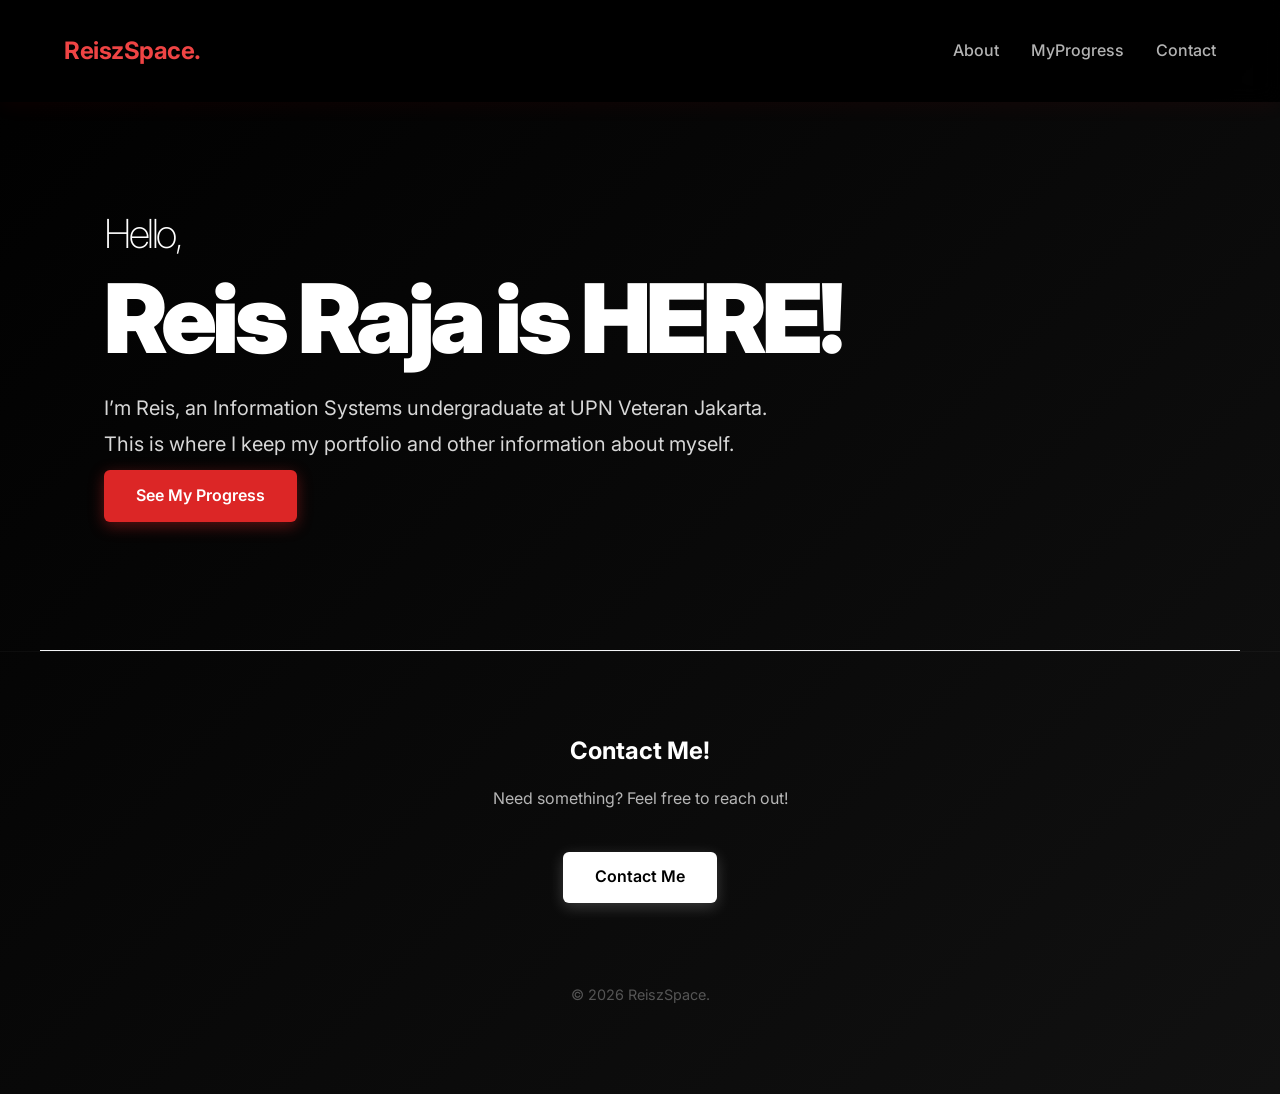
<file: index.html>
<!DOCTYPE html>
<html lang="id">
<head>
    <meta charset="UTF-8">
    <meta name="viewport" content="width=device-width, initial-scale=1.0">
    <title>Personal Website | Reis Raja</title>
    <link rel="icon" type="image/png" href="remure-icon.png">
    <link rel="stylesheet" href="style.css">
    <!-- Menggunakan font 'Inter' yang modern dari Google Fonts -->
    <link href="https://fonts.googleapis.com/css2?family=Inter:wght@300;400;600&display=swap" rel="stylesheet">
</head>
<body>

    <nav>
        <a href="index.html" class="logo">ReiszSpace.</a>
        <ul class="nav-links">
            <li><a href="about.html">About</a></li>
            <li><a href="progress.html">MyProgress</a></li>
            <li><a href="contact.html">Contact</a></li>
        </ul>
    </nav>

    <header id="beranda">
        <h3>Hello,</h3>
        <h1>Reis Raja is HERE!</h1>
        <!-- Nanti kalimat pembukanya bisa kamu pilih dari saran di bawah dan masukkan ke dalam tag <p> ini -->
        <p>I’m Reis, an Information Systems undergraduate at UPN Veteran Jakarta. This is where I keep my portfolio and other information about myself.</p>
        <a href="progress.html" class="btn">See My Progress</a>
    </header>

    <footer id="kontak">
        <h2>Contact Me!</h2>
        <p>Need something? Feel free to reach out!</p>
        <a href="contact.html" class="btn">Contact Me</a>
        <p class="copyright">&copy; 2026 ReiszSpace.</p>
    </footer>

</body>
</html>
</file>
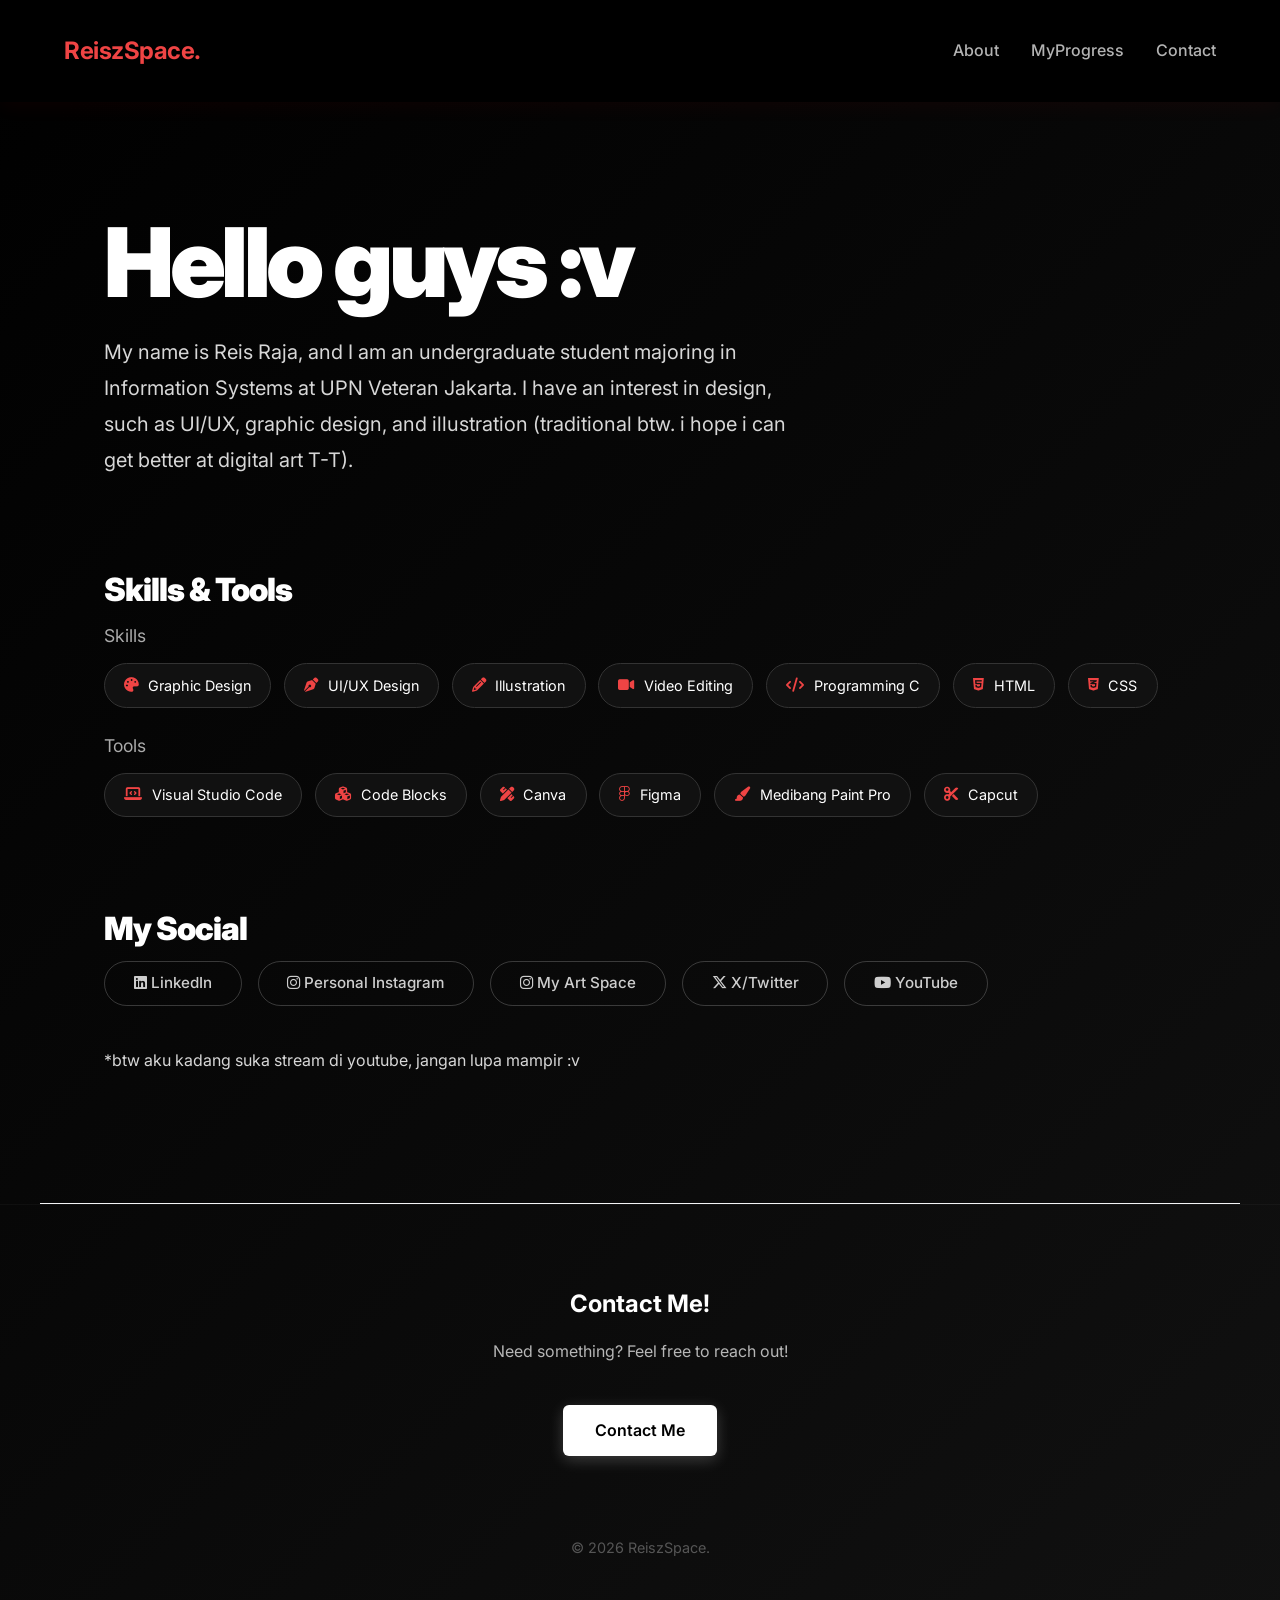
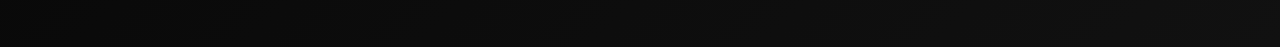
<file: about.html>
<!DOCTYPE html>
<html lang="id">
<head>
    <meta charset="UTF-8">
    <meta name="viewport" content="width=device-width, initial-scale=1.0">
    <title>About | Reis Raja</title>
    <link rel="icon" type="image/png" href="remure-icon.png">
    <link rel="stylesheet" href="style.css">
    <link href="https://fonts.googleapis.com/css2?family=Inter:wght@300;400;600;700&display=swap" rel="stylesheet">
    <link rel="stylesheet" href="https://cdnjs.cloudflare.com/ajax/libs/font-awesome/6.5.1/css/all.min.css">
</head>
<body>

   <nav>
        <a href="index.html" class="logo">ReiszSpace.</a>
        <ul class="nav-links">
            <li><a href="about.html">About</a></li>
            <li><a href="progress.html">MyProgress</a></li>
            <li><a href="contact.html">Contact</a></li>
        </ul>
    </nav>

    <header id="beranda">
        <h1>Hello guys :v</h1>
        <p>My name is Reis Raja,
             and I am an undergraduate student majoring
             in Information Systems at UPN Veteran Jakarta.
               I have an interest in design, such as UI/UX, graphic design, 
               and illustration (traditional btw. i hope i can get better at digital art T-T).</p>

        <h2>Skills & Tools</h2>      
            <div class="skills-category">
                <h4>Skills</h4>
                <div class="skills-list">
                    <span class="skill-tag"><i class="fa-solid fa-palette"></i> Graphic Design</span>
                    <span class="skill-tag"><i class="fa-solid fa-pen-nib"></i> UI/UX Design</span>
                    <span class="skill-tag"><i class="fa-solid fa-pencil"></i> Illustration</span>
                    <span class="skill-tag"><i class="fa-solid fa-video"></i> Video Editing</span>
                    <span class="skill-tag"><i class="fa-solid fa-code"></i> Programming C</span>
                    <span class="skill-tag"><i class="fa-brands fa-html5"></i> HTML</span>
                    <span class="skill-tag"><i class="fa-brands fa-css3-alt"></i> CSS</span>
                </div>
            </div>

            <!-- Kategori Tools -->
            <div class="skills-category">
                <h4>Tools</h4>
                <div class="skills-list">
                    <span class="skill-tag tool-vscode"><i class="fa-solid fa-laptop-code"></i> Visual Studio Code</span>
                    <span class="skill-tag tool-codeblocks"><i class="fa-solid fa-cubes"></i> Code Blocks</span>
                    <span class="skill-tag tool-canva"><i class="fa-solid fa-pen-ruler"></i> Canva</span>
                    <span class="skill-tag tool-figma"><i class="fa-brands fa-figma"></i> Figma</span>
                    <span class="skill-tag tool-medibang"><i class="fa-solid fa-paintbrush"></i> Medibang Paint Pro</span>
                    <span class="skill-tag tool-capcut"><i class="fa-solid fa-scissors"></i> Capcut</span>
                </div>
            </div>
        </div>

        <h2>My Social</h2>       
        <div class="social-links">
            <a href="https://www.linkedin.com/in/reisrajaana" target="_blank" class="social-btn btn-linkedin">
                <i class="fa-brands fa-linkedin"></i> LinkedIn
            </a>
            <a href="https://www.instagram.com/rejsraja/" target="_blank" class="social-btn btn-instagram">
                <i class="fa-brands fa-instagram"></i> Personal Instagram
            </a> 
            <a href="https://www.instagram.com/remure.art/" target="_blank" class="social-btn btn-instagram">
                <i class="fa-brands fa-instagram"></i> My Art Space
            </a>
            <a href="https://x.com/Mure_r5" target="_blank" class="social-btn btn-x">
                <i class="fa-brands fa-x-twitter"></i> X/Twitter
            </a>
            <a href="https://www.youtube.com/@Reisz22" target="_blank" class="social-btn btn-youtube">
                <i class="fa-brands fa-youtube"></i> YouTube
            </a>
        </div> 

        <p1>*btw aku kadang suka stream di youtube, jangan lupa mampir :v</p1>

    </header>

     <footer id="kontak">
        <h2>Contact Me!</h2>
        <p>Need something? Feel free to reach out!</p>
        <a href="contact.html" class="btn">Contact Me</a>
        <p class="copyright">&copy; 2026 ReiszSpace.</p>
    </footer>

</body>
</html>
</file>
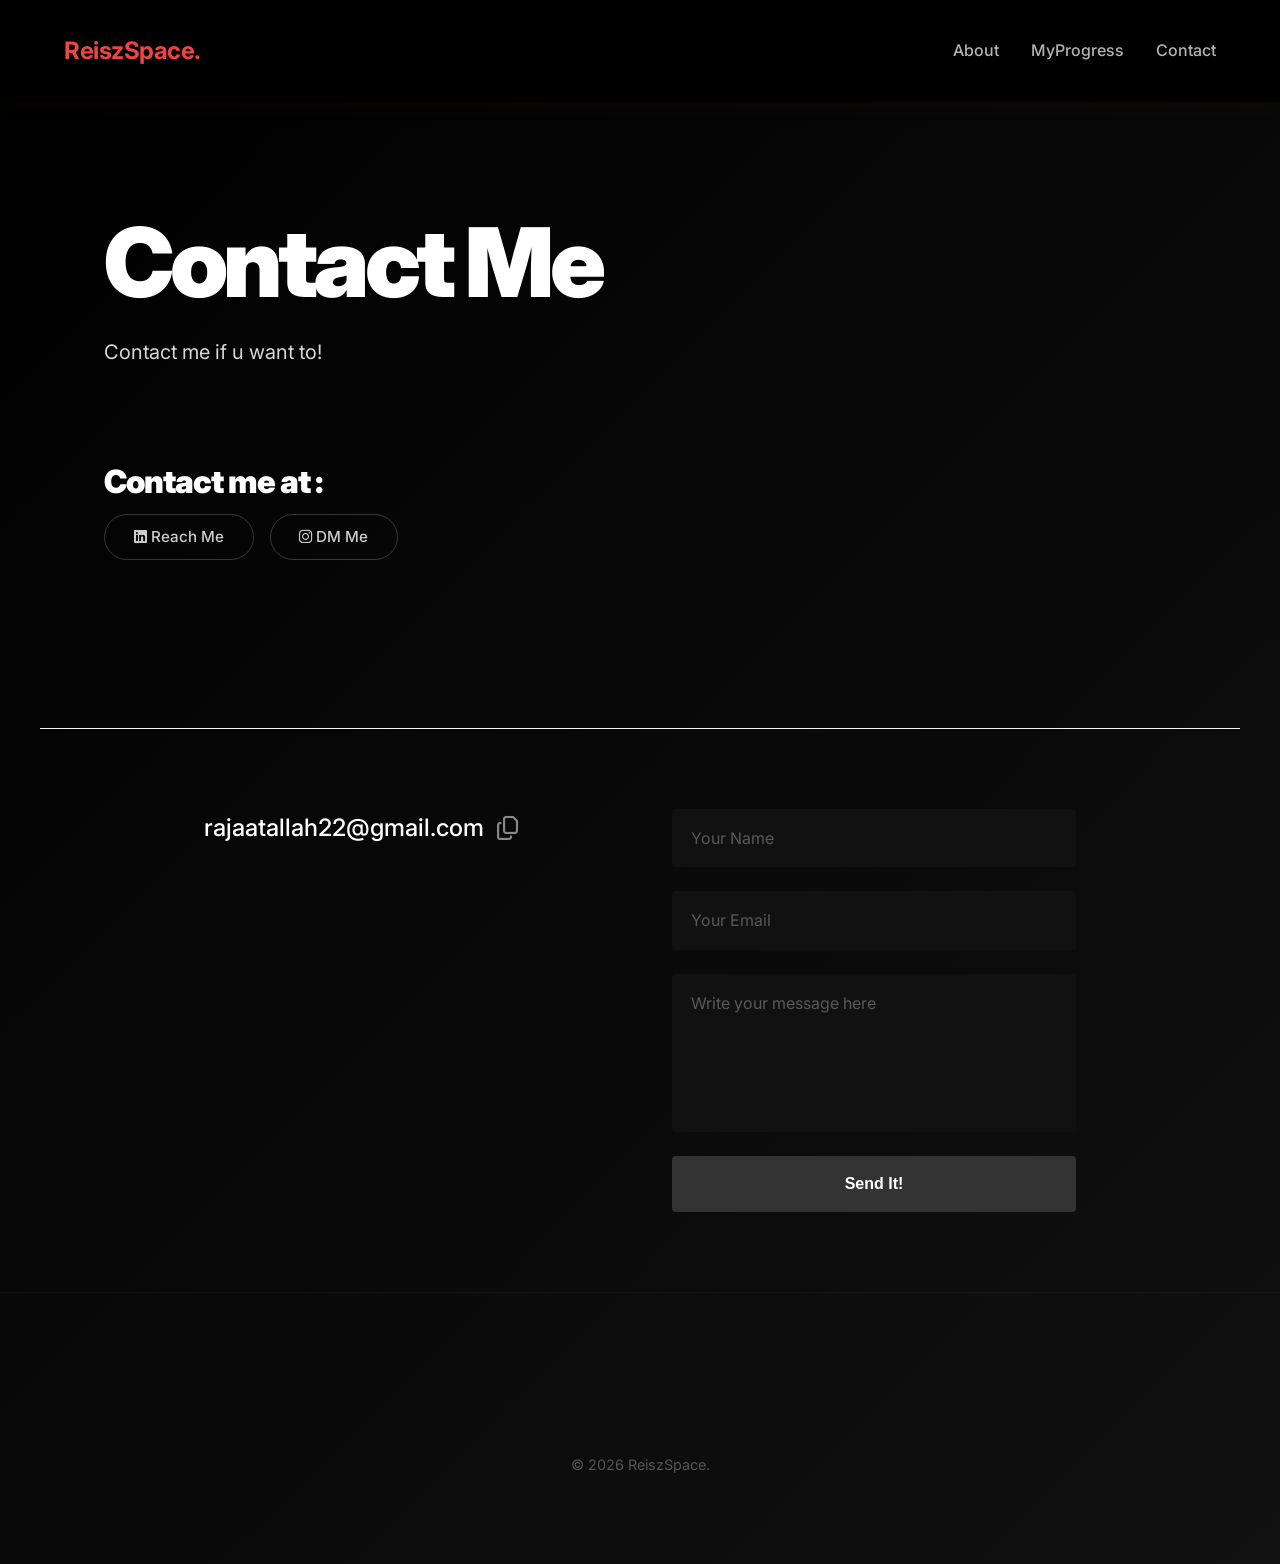
<file: contact.html>
<!DOCTYPE html>
<html lang="id">
<head>
    <meta charset="UTF-8">
    <meta name="viewport" content="width=device-width, initial-scale=1.0">
    <title>Contact | Reis Raja</title>
    <link rel="icon" type="image/png" href="remure-icon.png">
    <link rel="stylesheet" href="style.css">
    <link href="https://fonts.googleapis.com/css2?family=Inter:wght@300;400;600;700&display=swap" rel="stylesheet">
    <link rel="stylesheet" href="https://cdnjs.cloudflare.com/ajax/libs/font-awesome/6.5.1/css/all.min.css">
</head>
<body>

    <nav>
        <a href="index.html" class="logo">ReiszSpace.</a>
        <ul class="nav-links">
            <li><a href="about.html">About</a></li>
            <li><a href="progress.html">MyProgress</a></li>
            <li><a href="contact.html">Contact</a></li>
        </ul>
    </nav>

    <header id="beranda">
        <h1>Contact Me</h1>
        <p>Contact me if u want to!</p>
        <h2>Contact me at :</h2>

        <div class="social-links">
            <a href="https://www.linkedin.com/in/reisrajaana" target="_blank" class="social-btn btn-linkedin">
                <i class="fa-brands fa-linkedin"></i> Reach Me
            </a>
            <a href="https://www.instagram.com/rejsraja/" target="_blank" class="social-btn btn-instagram">
                <i class="fa-brands fa-instagram"></i> DM Me
            </a>
        </div>
    </header>

    <section class="contact-section">
        <div class="contact-wrapper">
            <!-- Kolom Kiri: Info Email -->
            <div class="contact-left">
                <p class="email-text">
                    <!-- TAG SPAN SUDAH DIPERBAIKI DAN DIBERI ID -->
                    <span id="email-address">rajaatallah22@gmail.com</span>
                    <i class="fa-regular fa-copy" title="Copy Email" onclick="copyEmail()"></i>
                </p>
            </div>

            <!-- Kolom Kanan: Form -->
            <div class="contact-right">
                <form action="https://formspree.io/f/mwleovyo" method="POST" class="contact-form">
                    <input type="text" name="name" placeholder="Your Name" required>
                    <input type="email" name="email" placeholder="Your Email" required>
                    <textarea name="message" placeholder="Write your message here" rows="6" required></textarea>
                    <button type="submit" class="btn-submit">Send It!</button>
                </form>
            </div>
        </div>
    </section>

    <script>
        function copyEmail() {
            var emailText = document.getElementById("email-address").innerText;
            navigator.clipboard.writeText(emailText).then(function() {
                alert("Email berhasil disalin: " + emailText);
            }).catch(function(err) {
                console.error("Gagal menyalin email: ", err);
            });
        }
    </script>

     <footer id="kontak">
        <p class="copyright">&copy; 2026 ReiszSpace.</p>
    </footer>

</body> 
</html>
</file>
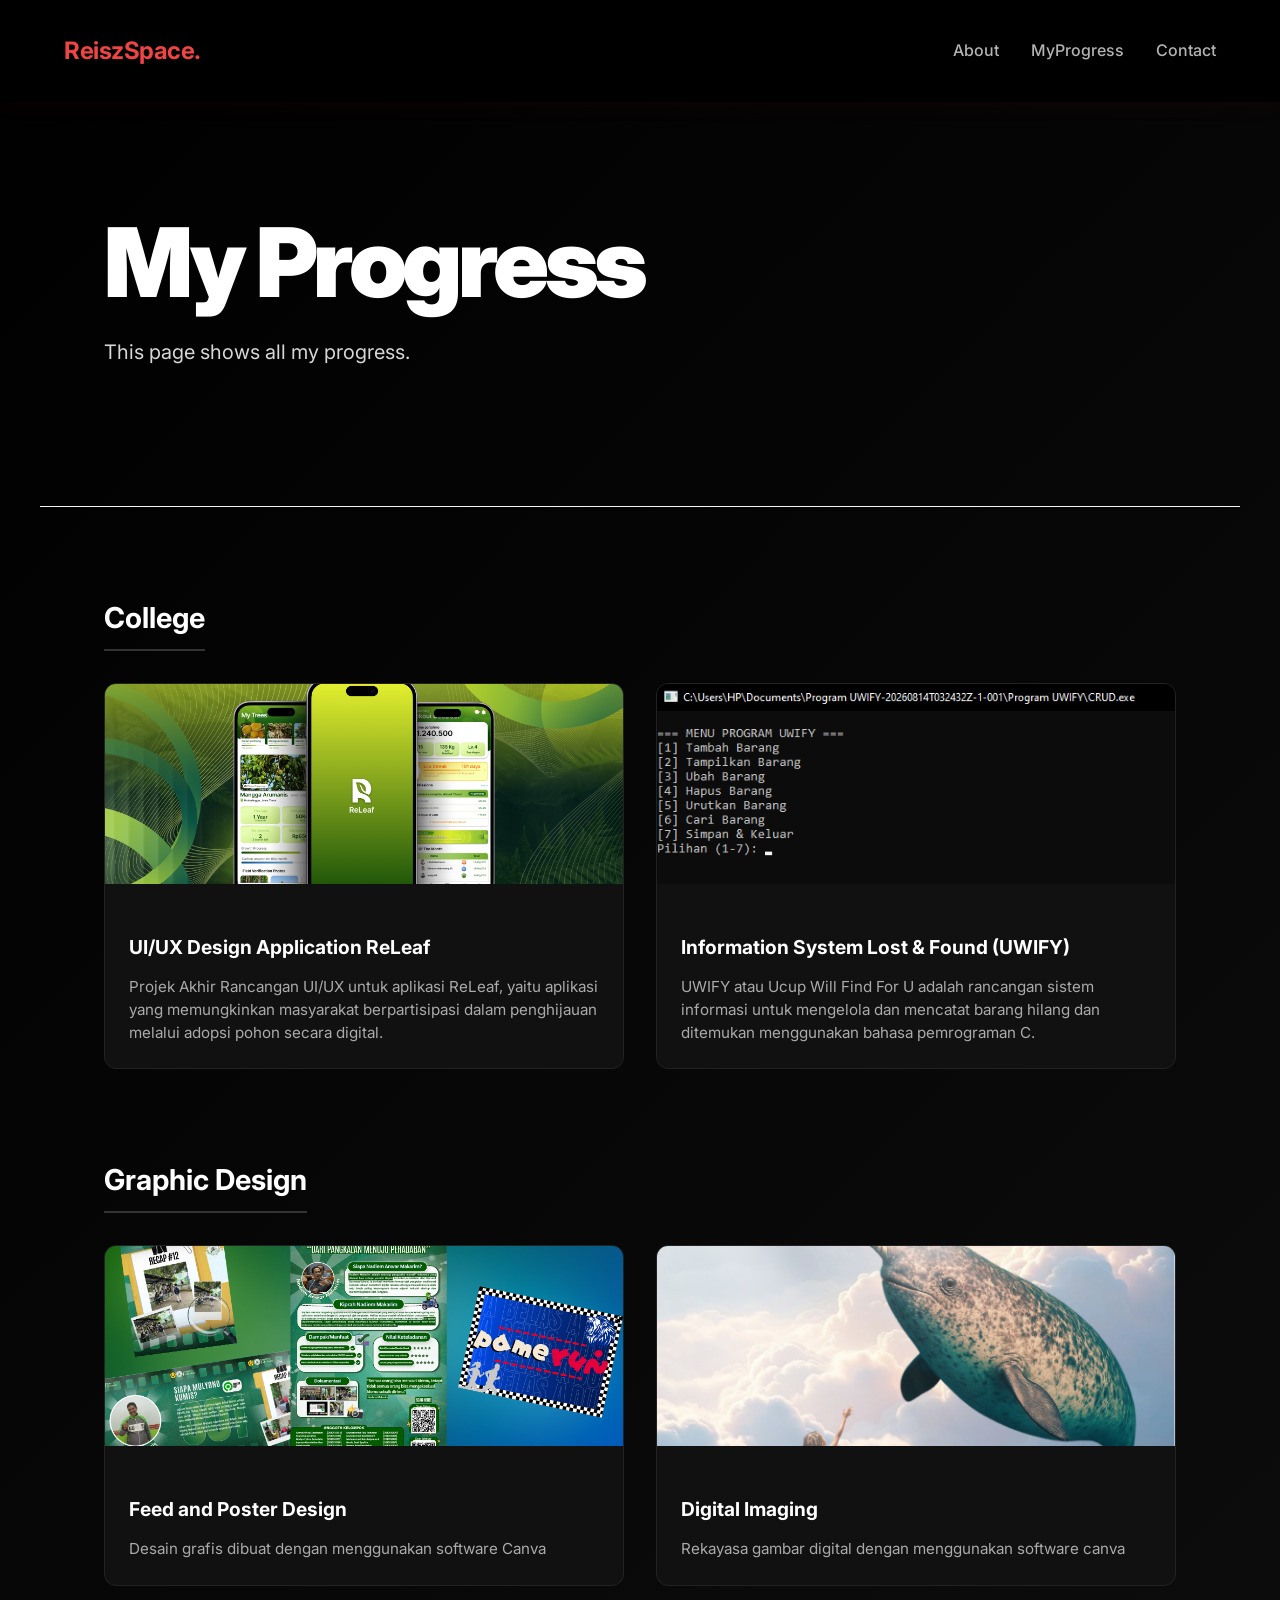
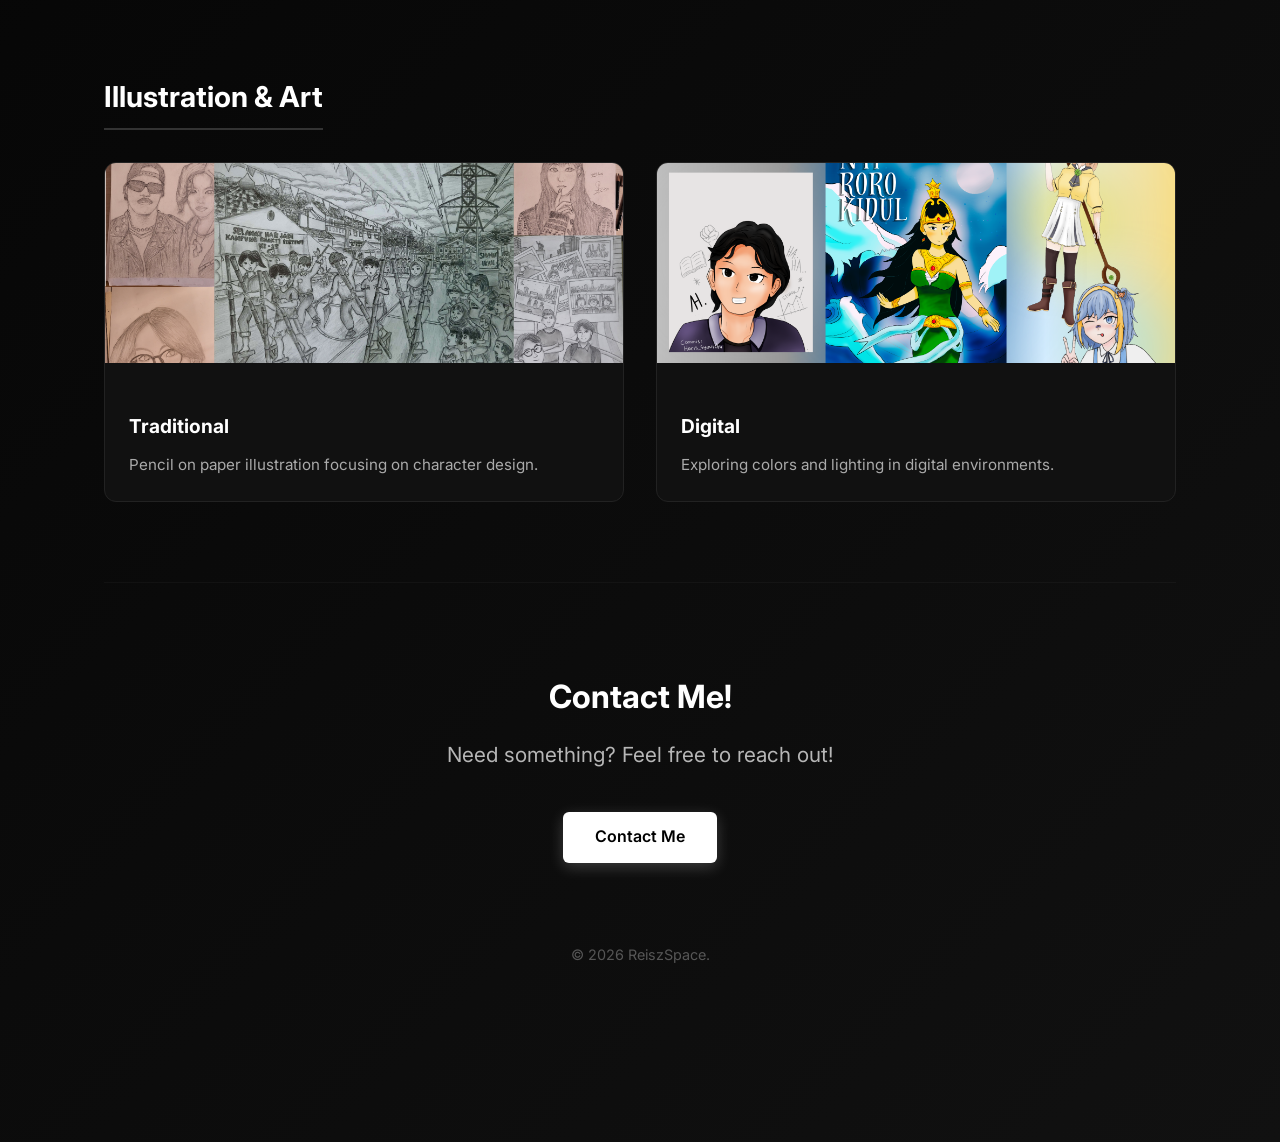
<file: progress.html>
<!DOCTYPE html>
<html lang="id">
<head>
    <meta charset="UTF-8">
    <meta name="viewport" content="width=device-width, initial-scale=1.0">
    <title>See Progress | Reis Raja</title>
    <link rel="icon" type="image/png" href="remure-icon.png">
    <link rel="stylesheet" href="style.css">
    <link href="https://fonts.googleapis.com/css2?family=Inter:wght@300;400;600;700&display=swap" rel="stylesheet">
</head>
<body>

   <nav>
        <a href="index.html" class="logo">ReiszSpace.</a>
        <ul class="nav-links">
            <li><a href="about.html">About</a></li>
            <li><a href="progress.html">MyProgress</a></li>
            <li><a href="contact.html">Contact</a></li>
        </ul>
    </nav>

    <header id="beranda">
        <h1>My Progress</h1>
        <p>This page shows all my progress.</p>
    </header>

    <section class="portfolio-section">
        <div class="portfolio-category">
            <h2 class="category-title">College</h2>
            <div class="portfolio-grid">
                <a href="Releaf.html" class="portfolio-card">
                    <img src="Releaf-Project.png" alt="Releaf" class="card-image">
                    <div class="card-content">
                        <h3>UI/UX Design Application ReLeaf</h3>
                        <p>Projek Akhir Rancangan UI/UX untuk aplikasi ReLeaf, yaitu aplikasi yang memungkinkan masyarakat berpartisipasi dalam penghijauan melalui adopsi pohon secara digital.   </p>
                    </div>
                </a>

                <a href="UWIFY.html" class="portfolio-card">
                    <img src="UWIFY.png" alt="UWIFY" class="card-image">
                    <div class="card-content">
                        <h3>Information System Lost & Found (UWIFY)</h3>
                        <p>UWIFY atau Ucup Will Find For U adalah rancangan sistem informasi untuk mengelola dan mencatat barang hilang dan ditemukan menggunakan bahasa pemrograman C.</p>
                    </div>
                </a>
            </div>
        </div>

         <div class="portfolio-category">
            <h2 class="category-title">Graphic Design</h2>
            <div class="portfolio-grid">
                <a href="graphic-design.html" class="portfolio-card">
                    <img src="graphic-design.png" alt="Graphic Design" class="card-image">
                    <div class="card-content">
                        <h3>Feed and Poster Design</h3>
                        <p>Desain grafis dibuat dengan menggunakan software Canva</p>
                    </div>
                </a>
                <a href="digital-imaging.html" class="portfolio-card">
                    <img src="shado.png" alt="Digital Imaging" class="card-image">
                    <div class="card-content">
                        <h3>Digital Imaging</h3>
                        <p>Rekayasa gambar digital dengan menggunakan software canva</p>
                    </div>
                </a>
            </div>
        </div>

        <div class="portfolio-category">
            <h2 class="category-title">Illustration & Art</h2>
            <div class="portfolio-grid">
                <!-- Kartu Proyek 1 -->
                <a href="traditional-art.html" class="portfolio-card">
                    <img src="tradisional-art.png" alt="Traditional Art" class="card-image">
                    <div class="card-content">
                        <h3>Traditional</h3>
                        <p>Pencil on paper illustration focusing on character design.</p>
                    </div>
                </a>
                <!-- Kartu Proyek 2 -->
                <a href="digital-art.html" class="portfolio-card">
                    <img src="digital-art.png" alt="Digital Art" class="card-image">
                    <div class="card-content">
                        <h3>Digital</h3>
                        <p>Exploring colors and lighting in digital environments.</p>
                    </div>
                </a>
            </div>
        </div>

     <footer id="kontak">
        <h2>Contact Me!</h2>
        <p>Need something? Feel free to reach out!</p>
        <a href="contact.html" class="btn">Contact Me</a>
        <p class="copyright">&copy; 2026 ReiszSpace.</p>
    </footer>

</body>
</html>
</file>
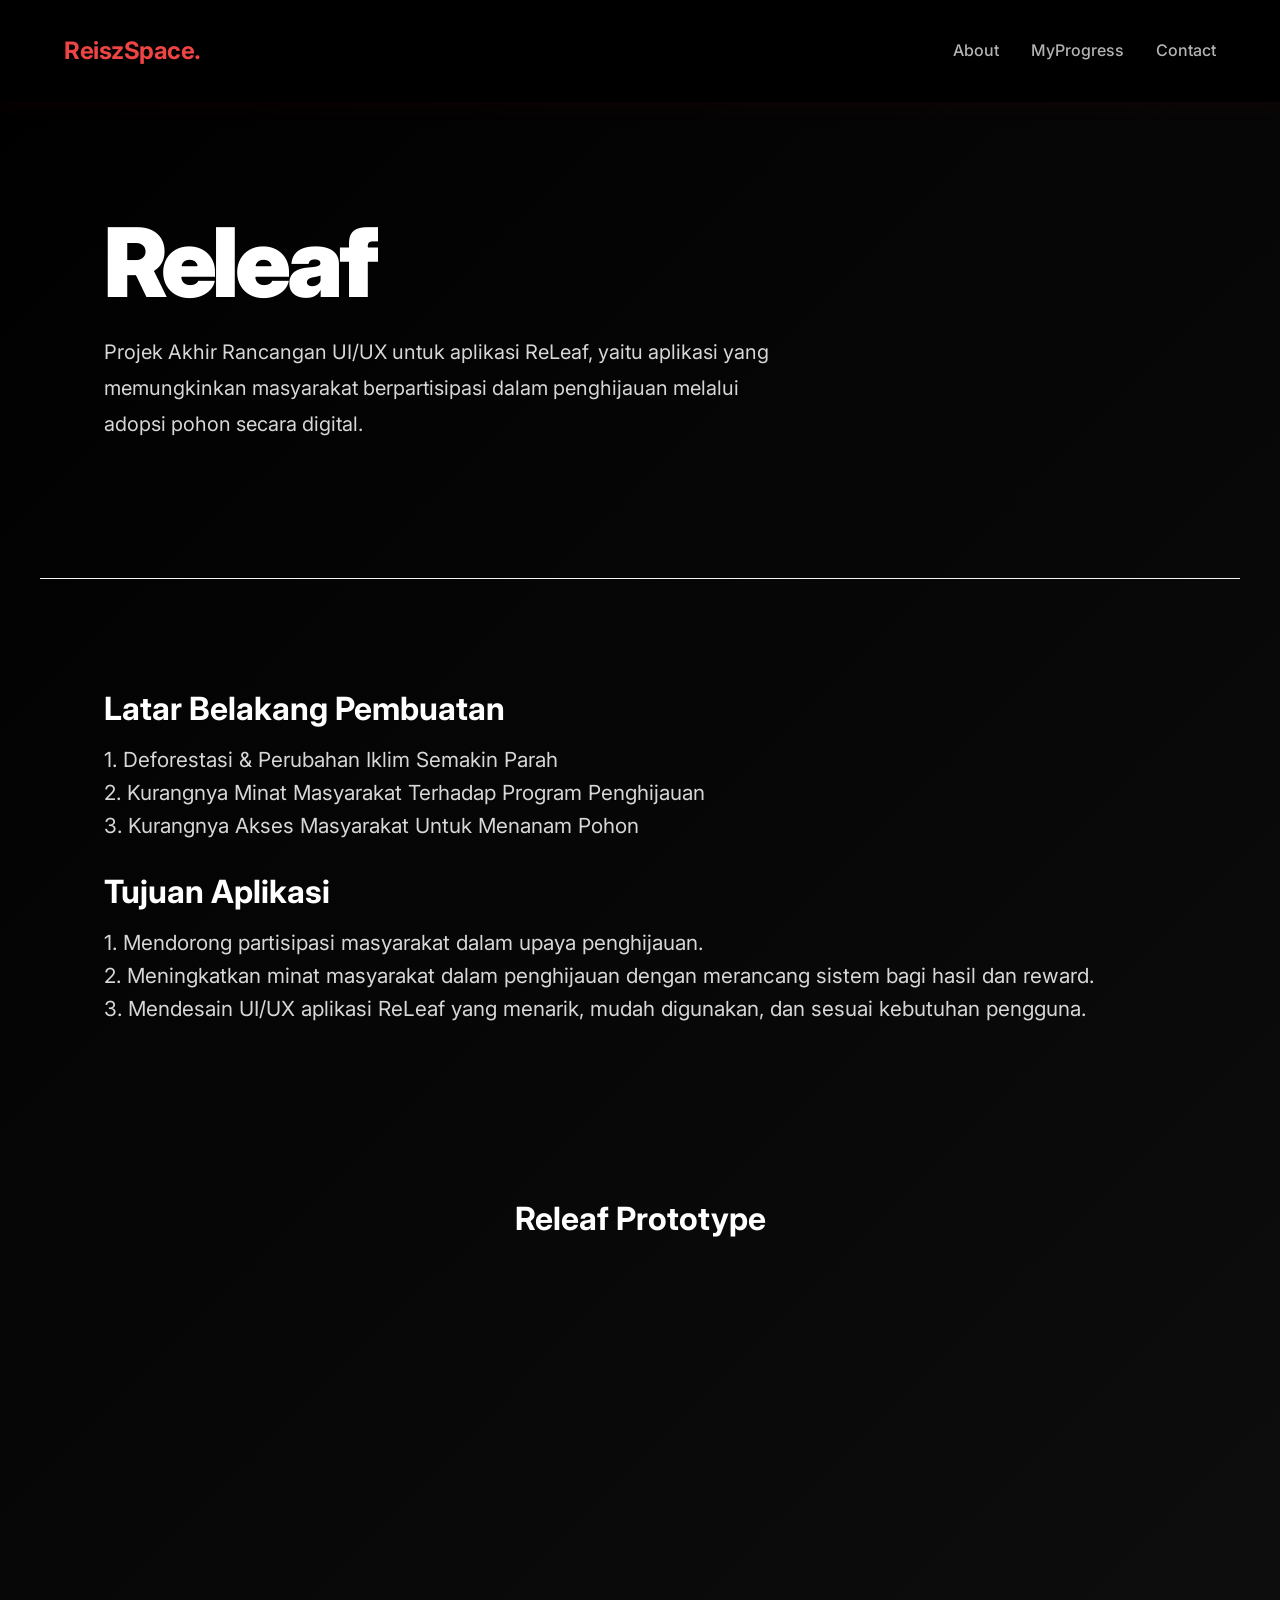
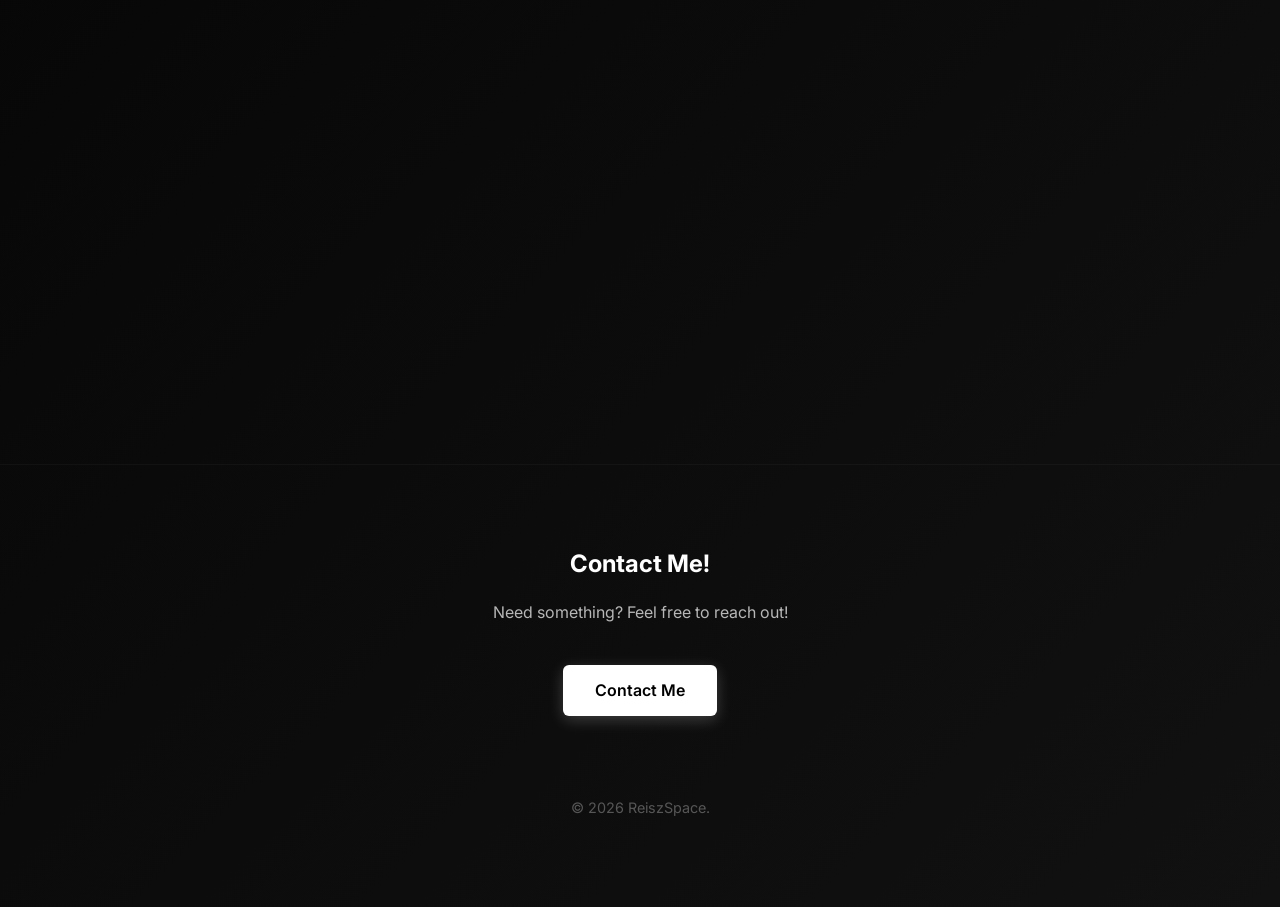
<file: Releaf.html>
<!DOCTYPE html>
<html lang="id">
<head>
    <meta charset="UTF-8">
    <meta name="viewport" content="width=device-width, initial-scale=1.0">
    <title>Releaf | Reis Raja</title>
    <link rel="icon" type="image/png" href="remure-icon.png">
    <link rel="stylesheet" href="style.css">
    <!-- Menggunakan font 'Inter' yang modern dari Google Fonts -->
    <link href="https://fonts.googleapis.com/css2?family=Inter:wght@300;400;600&display=swap" rel="stylesheet">
</head>

<body>
    <nav>
        <a href="index.html" class="logo">ReiszSpace.</a>
        <ul class="nav-links">
            <li><a href="about.html">About</a></li>
            <li><a href="progress.html">MyProgress</a></li>
            <li><a href="contact.html">Contact</a></li>
        </ul>
    </nav>

    <header id="beranda">
        <h1>Releaf</h1>
        <p>Projek Akhir Rancangan UI/UX untuk aplikasi ReLeaf, yaitu aplikasi yang 
            memungkinkan masyarakat berpartisipasi dalam penghijauan melalui adopsi pohon secara digital.</p>
    </header>

    <section class="Releaf-penjelasan">
        <h3>Latar Belakang Pembuatan</h3>
        <p>1. Deforestasi & Perubahan Iklim Semakin Parah</p>
        <p>2. Kurangnya Minat Masyarakat Terhadap Program Penghijauan</p>
        <p>3. Kurangnya Akses Masyarakat Untuk Menanam Pohon</p>

        <h3>Tujuan Aplikasi</h3>
        <p>1. Mendorong partisipasi masyarakat dalam upaya penghijauan.</p>
        <p>2. Meningkatkan minat masyarakat dalam penghijauan dengan merancang sistem bagi hasil dan reward.</p>
        <p>3. Mendesain UI/UX aplikasi ReLeaf yang menarik, mudah digunakan, dan sesuai kebutuhan pengguna.</p>
    </section>

    <section class="Figma-showcase">
         <h2>Releaf Prototype</h2>
         <div class="iframe-container">
            <iframe style="border: 1px solid rgba(0, 0, 0, 0.1);" width="800" height="450" src="https://embed.figma.com/proto/GUCcZy2x4LVSOdrghHHAKM/Releaf-Kelompok-2?node-id=32-89&p=f&scaling=scale-down&content-scaling=fixed&page-id=0%3A1&starting-point-node-id=29%3A2&show-proto-sidebar=1&embed-host=share" allowfullscreen></iframe>
         </div>
    </section>


     <footer id="kontak">
        <h2>Contact Me!</h2>
        <p>Need something? Feel free to reach out!</p>
        <a href="contact.html" class="btn">Contact Me</a>
        <p class="copyright">&copy; 2026 ReiszSpace.</p>
    </footer>
</body>
</file>
<file: style.css>
/* Reset dasar dan pengaturan font */
* {
    margin: 0;
    padding: 0;
    box-sizing: border-box;
}

a {
    text-decoration: none;
}

/* --- ANIMASI TRANSISI HALAMAN --- */
@keyframes fadeIn {
    0% {
        opacity: 0;
    }
    100% {
        opacity: 1;
    }
}

@keyframes slideDown {
    0% {
        opacity: 0;
        transform: translateY(-30px); /* Mulai dari posisi 30px lebih tinggi */
    }
    100% {
        opacity: 1;
        transform: translateY(0); /* Kembali ke posisi asli */
    }
}

@keyframes slideInLeft {
    0% {
        opacity: 0;
        transform: translateX(-50px); /* Mulai dari posisi 50px di sebelah kiri */
    }
    100% {
        opacity: 1;
        transform: translateX(0);
    }
}

@keyframes slideInRight {
    0% {
        opacity: 0;
        transform: translateX(50px); /* Mulai dari posisi 50px di sebelah kanan */
    }
    100% {
        opacity: 1;
        transform: translateX(0);
    }
}

body {
    font-family: 'Inter', sans-serif;
    background: linear-gradient(135deg, #000000 0%, #111111 100%);
    color: rgba(255, 255, 255, 0.9);
    line-height: 1.6;
    min-height: 100vh;
    animation: fadeIn 0.3s ease-in-out;
}

/* Navigasi - Tema Gelap Peat Glassmorphism */
nav {
    display: flex;
    justify-content: space-between;
    align-items: center;
    padding: 2rem 5%;
    /* Background hitam transparan */
    background-color: rgba(0, 0, 0, 0.9);
    backdrop-filter: blur(10px);
    -webkit-backdrop-filter: blur(10px);
    /* Bayangan halus agar menu terlihat mengambang */
    box-shadow: 0 4px 20px rgba(255, 0, 0, 0.05); /* Bayangan merah super tipis */
    position: sticky;
    top: 0;
    z-index: 100;
    animation: slideDown 0.6s ease-out forwards;
}

.logo {
    font-size: 1.5rem;
    font-weight: 700;
    letter-spacing: -0.5px;
    /* Logo menggunakan warna merah terang menyala agar POP */
    color: #ef4444; 
}

.nav-links {
    list-style: none;
    display: flex;
    gap: 2rem;
}

.nav-links a {
    text-decoration: none;
    /* Teks menu abu-abu terang */
    color: rgba(255, 255, 255, 0.7);
    font-weight: 500;
    transition: color 0.3s;
}

.nav-links a:hover {
    /* Teks menu putih penuh saat hover */
    color: #ffffff;
}

/* Bagian Header / Beranda */
header {
    text-align: left; /* Mengubah teks menjadi rata kiri */
    padding: 7rem 5% 8rem; /* Menambah jarak atas agar lebih lega */
    background: transparent;
    border-bottom: 1px solid #f3f4f6;
    max-width: 1200px;
    margin: 0 auto;
    animation: slideInLeft 0.8s ease-out forwards;
}

header h1 {
    font-size: 6rem; /* Ukuran font raksasa ala Framer */
    font-weight: 1000; /* Dibuat sangat tebal */
    margin-bottom: 1.5rem;
    letter-spacing: -4.5px; /* Jarak antar huruf dirapatkan agar modern */
    color: #ffffff;
    line-height: 1;
    animation: slideInLeft 0.8s ease-out forwards;
}

header h2 {
    font-size: 2rem; /* Ukuran font raksasa ala Framer */
    font-weight: 1000; /* Dibuat sangat tebal */
    margin-bottom: 1rem;
    margin-top: 6rem; 
    letter-spacing: -1px; /* Jarak antar huruf dirapatkan agar modern */
    color: #ffffff;
    line-height: 1;
    animation: slideInLeft 0.8s ease-out forwards;
}
header h3 {
    font-size: 2.5rem; /* Ukuran font raksasa ala Framer */
    font-weight: 200; /* Dibuat sangat tebal */
    margin-bottom: 1rem;
    letter-spacing: -2.5px; /* Jarak antar huruf dirapatkan agar modern */
    color: #ffffff;
    line-height: 1;
    animation: slideInLeft 0.8s ease-out forwards;
}

header p {
    font-size: 1.25rem;
    color: #d7d7d7;
    max-width: 700px; /* Lebar teks dibatasi agar enak dibaca */
    margin-bottom: 0.5rem;
    line-height: 1.8;
    animation: slideInLeft 0.8s ease-out forwards;
}

header p1 {
    font-size: 1rem;
    color: #d7d7d7;
    max-width: 700px; /* Lebar teks dibatasi agar enak dibaca */
    margin-bottom: 3rem;
    line-height: 1.8;
    animation: slideInLeft 0.8s ease-out forwards;
}

/* Tombol Global - Tetap Merah Terang untuk Contrast */
.btn {
    display: inline-block;
    padding: 0.8rem 2rem;
    background-color: #dc2626; /* Merah Utama Cukup Gelap */
    color: #ffffff;
    text-decoration: none;
    font-weight: 600;
    border-radius: 6px;
    transition: background-color 0.3s, transform 0.2s, box-shadow 0.3s;
    /* Bayangan merah */
    box-shadow: 0 4px 15px rgba(220, 38, 38, 0.4);
}

.btn:hover {
    background-color: #ef4444; /* Merah menyala saat hover */
    transform: translateY(-2px);
    box-shadow: 0 6px 20px rgba(239, 68, 68, 0.5);
}

/* Jarak antar section */
section {
    padding: 5rem 5%;
    max-width: 1200px;
    margin: 0 auto;
    animation: slideInLeft 0.8s ease-out forwards;
}

section h2 {
    font-size: 2rem;
    margin-bottom: 2rem;
    margin-top: 0.5rem;
    text-align: center;
    color: #ffffff;
}

section h3 {
    font-size: 2rem;
    margin-bottom: 0.5rem;
    margin-top: 1.5rem;
    text-align: left;
    color: #ffffff;
}

section p {
    font-size: 1.3rem;
    text-align: left;
    color: #d7d7d7;
}


/* Footer / Kontak - Hitam Peat, menyatu dengan body */
footer {
    text-align: center;
    padding: 5rem 5% 3rem;
    background-color: transparent; /* Transparan agar ikut gradasi body */
    color: rgba(255, 255, 255, 0.9);
    border-top: 1px solid rgba(255, 255, 255, 0.03);
}

footer h2 {
    margin-bottom: 1rem;
    text-align: center;
    color: #ffffff;
}

footer p {
    color: rgba(255, 255, 255, 0.7);
    margin-bottom: 2.5rem;
    max-width: 500px;
    margin-left: auto;
    margin-right: auto;
    text-align: center;
}

/* Khusus tombol di area footer agar sangat pop */
footer .btn {
    background-color: #ffffff; /* Tombol putih di footer agar sangat kontras */
    color: #000000; /* Teks hitam */
    box-shadow: 0 4px 15px rgba(255, 255, 255, 0.2);
}

footer .btn:hover {
    background-color: #f8fafc;
    color: #000000;
    box-shadow: 0 6px 20px rgba(255, 255, 255, 0.3);
}

.copyright {
    margin-top: 5rem;
    font-size: 0.9rem;
    color: rgba(255, 255, 255, 0.3) !important; /* Sangat pudar */
}

/* Kontainer Tombol Sosial Media */
.social-links {
    display: flex;
    gap: 1rem; /* Jarak antar tombol */
    margin-top: 1rem; /* Jarak dari teks bio di atasnya */
    margin-bottom: 2.5rem; /* Jarak ke bawah agar tidak terlalu menempel ke footer */
    flex-wrap: wrap; /* Memastikan tombol turun ke bawah dengan rapi jika dibuka di layar kecil/HP */
    animation: slideInLeft 1.2s ease-out forwards;
}


/* Desain Tombol Sosial Media (Gaya Outline) */
.social-btn {
    display: inline-block;
    padding: 0.6rem 1.8rem;
    background-color: transparent;
    color: rgba(255, 255, 255, 0.8); /* Warna teks abu-abu terang */
    border: 1px solid rgba(255, 255, 255, 0.2); /* Garis tepi putih transparan */
    border-radius: 50px; /* Membuat bentuk tombol menjadi kapsul/pil */
    text-decoration: none;
    font-weight: 500;
    font-size: 0.95rem;
    transition: all 0.3s ease;
}

/* Efek Saat Disentuh Mouse (Hover) */
/* Efek Hover Khusus LinkedIn (Biru Profesional) */
.btn-linkedin:hover {
    background-color: #0077b5;
    border-color: #0077b5;
    color: #ffffff;
    transform: translateY(-3px);
    box-shadow: 0 6px 15px rgba(0, 119, 181, 0.3);
}

/* Efek Hover Khusus Instagram (Gradasi Hangat) */
.btn-instagram:hover {
    background: linear-gradient(45deg, #f09433 0%, #e6683c 25%, #dc2743 50%, #cc2366 75%, #bc1888 100%);
    border-color: transparent; /* Garis tepi dihilangkan karena background sudah bergradasi */
    color: #ffffff;
    transform: translateY(-3px);
    box-shadow: 0 6px 15px rgba(225, 48, 108, 0.3);
}

/* Efek Hover Khusus X / Twitter (Putih Pekat & Teks Hitam) */
.btn-x:hover {
    background-color: #ffffff;
    border-color: #ffffff;
    color: #000000; /* Teks menjadi hitam agar menonjol di background putih */
    transform: translateY(-3px);
    box-shadow: 0 6px 15px rgba(255, 255, 255, 0.2);
}

/* Efek Hover Khusus YouTube (Merah Terang) */
.btn-youtube:hover {
    background-color: #ff0000;
    border-color: #ff0000;
    color: #ffffff;
    transform: translateY(-3px);
    box-shadow: 0 6px 15px rgba(255, 0, 0, 0.3);
}

/* --- HALAMAN KONTAK --- */
.contact-section {
    padding: 5rem 5%;
    max-width: 1000px;
    margin: 0 auto;
}

/* Membagi layout menjadi 2 kolom */
.contact-wrapper {
    display: flex;
    flex-wrap: wrap; /* Agar form turun ke bawah jika dibuka di HP */
    gap: 4rem;
    justify-content: space-between;
    align-items: flex-start;
}

.contact-left {
    flex: 1;
    min-width: 300px;
    animation: slideInLeft 0.8s ease-out forwards;
}

.contact-right {
    flex: 1;
    min-width: 300px;
    animation: slideInRight 0.8s ease-out forwards;
}

/* Desain Teks Email & Ikon Copy */
.email-text {
    font-size: 1.5rem;
    font-weight: 500;
    color: #ffffff;
    display: flex;
    align-items: center;
    gap: 0.8rem;
}

.email-text i {
    cursor: pointer;
    color: #888888;
    transition: color 0.3s;
}

.email-text i:hover {
    color: #ef4444; /* Ikon berubah merah saat disentuh */
}

/* Tata Letak Form */
.contact-form {
    display: flex;
    flex-direction: column;
    gap: 1.5rem;
}

/* Desain Input (Nama, Email, dan Area Teks) */
.contact-form input,
.contact-form textarea {
    width: 100%;
    padding: 1.2rem;
    background-color: #111111; /* Background input abu-abu sangat gelap */
    border: none;
    border-radius: 4px;
    color: #ffffff;
    font-family: 'Inter', sans-serif;
    font-size: 1rem;
    outline: none;
    transition: background-color 0.3s;
}

.contact-form input:focus,
.contact-form textarea:focus {
    background-color: #1a1a1a; /* Sedikit lebih terang saat diketik */
}

/* Warna Placeholder (teks bayangan di dalam input) */
.contact-form input::placeholder,
.contact-form textarea::placeholder {
    color: rgba(255, 255, 255, 0.3);
}

/* Menghilangkan tanda resize di sudut textarea agar rapi */
.contact-form textarea {
    resize: none; 
}

/* Tombol Submit */
.btn-submit {
    padding: 1.2rem;
    background-color: #333333; /* Abu-abu gelap mirip di referensi gambar */
    color: #ffffff;
    border: none;
    border-radius: 4px;
    font-size: 1rem;
    font-weight: 600;
    cursor: pointer;
    transition: background-color 0.3s, transform 0.2s;
}

.btn-submit:hover {
    background-color: #ef4444; /* Berubah menjadi aksen merah websitemu */
    transform: translateY(-2px);
}


.skills-category {
    margin-bottom: 1.5rem;
}

.skills-category h4 {
    font-size: 1.1rem;
    color: #aaaaaa;
    margin-bottom: 0.8rem;
    font-weight: 400;
}

.skills-list {
    display: flex;
    flex-wrap: wrap;
    gap: 0.8rem;
}

/* Desain Lencana (Badge) */
.skill-tag {
    background-color: #111111; 
    border: 1px solid #333333; 
    color: #ffffff;
    padding: 0.6rem 1.2rem;
    border-radius: 30px; 
    font-size: 0.9rem;
    display: flex;
    align-items: center;
    gap: 0.6rem;
    transition: border-color 0.3s, transform 0.2s;
}

/* Memberi warna aksen merah pada ikon di dalam lencana */
.skill-tag i {
    color: #ef4444; 
}

/* Efek saat lencana disentuh mouse */
.skill-tag:hover {
    border-color: #ef4444; 
    transform: translateY(-2px); 
}

/* Visual Studio Code (Biru) */
.skill-tag.tool-vscode:hover { 
    background: linear-gradient(45deg, #003a61, #007ACC);
    border-color: #007ACC; 
    color: #ffffff;
    box-shadow: 0 6px 15px rgba(0, 119, 181, 0.3);
}
.skill-tag.tool-vscode:hover i {
    color: #ffffff; 
}

/* Code Blocks (Hijau) */
.skill-tag.tool-codeblocks:hover { 
    background: linear-gradient(45deg, #2E7D32, #4CAF50);
    border-color: #4CAF50; 
    color: #ffffff;
    box-shadow: 0 6px 15px rgba(49, 231, 89, 0.3);
}
.skill-tag.tool-codeblocks:hover i {
     color: #ffffff; 
    }

/* Canva (Cyan / Biru Muda) */
.skill-tag.tool-canva:hover {
     background: linear-gradient(45deg, #00C4CC, #7D2AE8);
     border-color: #00C4CC; 
     box-shadow: 0 6px 15px rgba(0, 196, 204, 0.3);
}
.skill-tag.tool-canva:hover i {
     color: #ffffff; 
}

/* Figma (Merah Bata / Oranye) */
.skill-tag.tool-figma:hover {
     background: linear-gradient(45deg, #F24E1E, #A259FF, #1ABCFE);
     box-shadow: 0 6px 15px rgba(242, 78, 30, 0.3);
}
.skill-tag.tool-figma:hover i {
     color: #ffffff; 
}

/* Medibang Paint Pro (Pink Kemerahan) */
.skill-tag.tool-medibang:hover { 
    background: linear-gradient(45deg, #ff5d12, #15efff, #33bb0a);
    border-color: #4effff; 
    box-shadow: 0 6px 15px rgba(78, 255, 255, 0.3);
}
.skill-tag.tool-medibang:hover i {
     color: #ffffff; 
}

/* Capcut (Putih Bersih) */
.skill-tag.tool-capcut:hover {
    background: linear-gradient(45deg, #FFFFFF, #cacaca);
    border-color: #FFFFFF; 
    color: #000000;
    box-shadow: 0 6px 15px rgba(255, 255, 255, 0.342);
}
.skill-tag.tool-capcut:hover i {
     color: #000000; 
}


/* --- HALAMAN MY PROGRESS (PORTFOLIO) --- */
.portfolio-section {
    margin-bottom: 0.5rem;
}

.portfolio-category {
    margin-bottom: 5rem;
}

.category-title {
    font-size: 1.8rem;
    color: #ffffff;
    margin-bottom: 2rem;
    text-align: left; /* Rata kiri agar sejajar dengan grid */
    border-bottom: 2px solid #333333;
    padding-bottom: 0.5rem;
    display: inline-block;
}

.portfolio-grid {
    display: grid;
    /* Kartu akan menyesuaikan otomatis: minimal 300px, maksimal seukuran ruang yang ada */
    grid-template-columns: repeat(auto-fit, minmax(300px, 1fr));
    gap: 2rem;
}

/* Desain Kartu Proyek */
.portfolio-card {
    background-color: #111111;
    border: 1px solid #222222;
    border-radius: 12px;
    overflow: hidden; /* Agar gambar tidak keluar dari sudut membulat */
    transition: transform 0.3s ease, box-shadow 0.3s ease;
}

.portfolio-card:hover {
    transform: translateY(-8px); /* Efek terangkat saat disentuh */
    box-shadow: 0 10px 30px rgba(239, 68, 68, 0.15); /* Bayangan merah pudar */
    border-color: #ef4444; /* Garis tepi berubah merah */
}

/* Area Gambar di Kartu */
.card-image {
    width: 100%;
    height: 200px;
    object-fit: cover;
    background-color: #222222;
    display: flex;
    align-items: center;
    justify-content: center;
    color: #555555;
    font-size: 0.9rem;
}

/* Area Teks di Kartu */
.card-content {
    padding: 1.5rem;
}

.card-content h3 {
    font-size: 1.2rem;
    color: #ffffff;
    margin-bottom: 0.8rem;
}

.card-content p {
    font-size: 0.95rem;
    color: #aaaaaa;
    line-height: 1.5;
    margin-bottom: 0;
}

.iframe-container iframe {
    width: 100%;
    height: 700px; /* Tinggi standar yang nyaman untuk layar HP Figma */
    border: none !important;
    border-radius: 12px;
}
</file>
